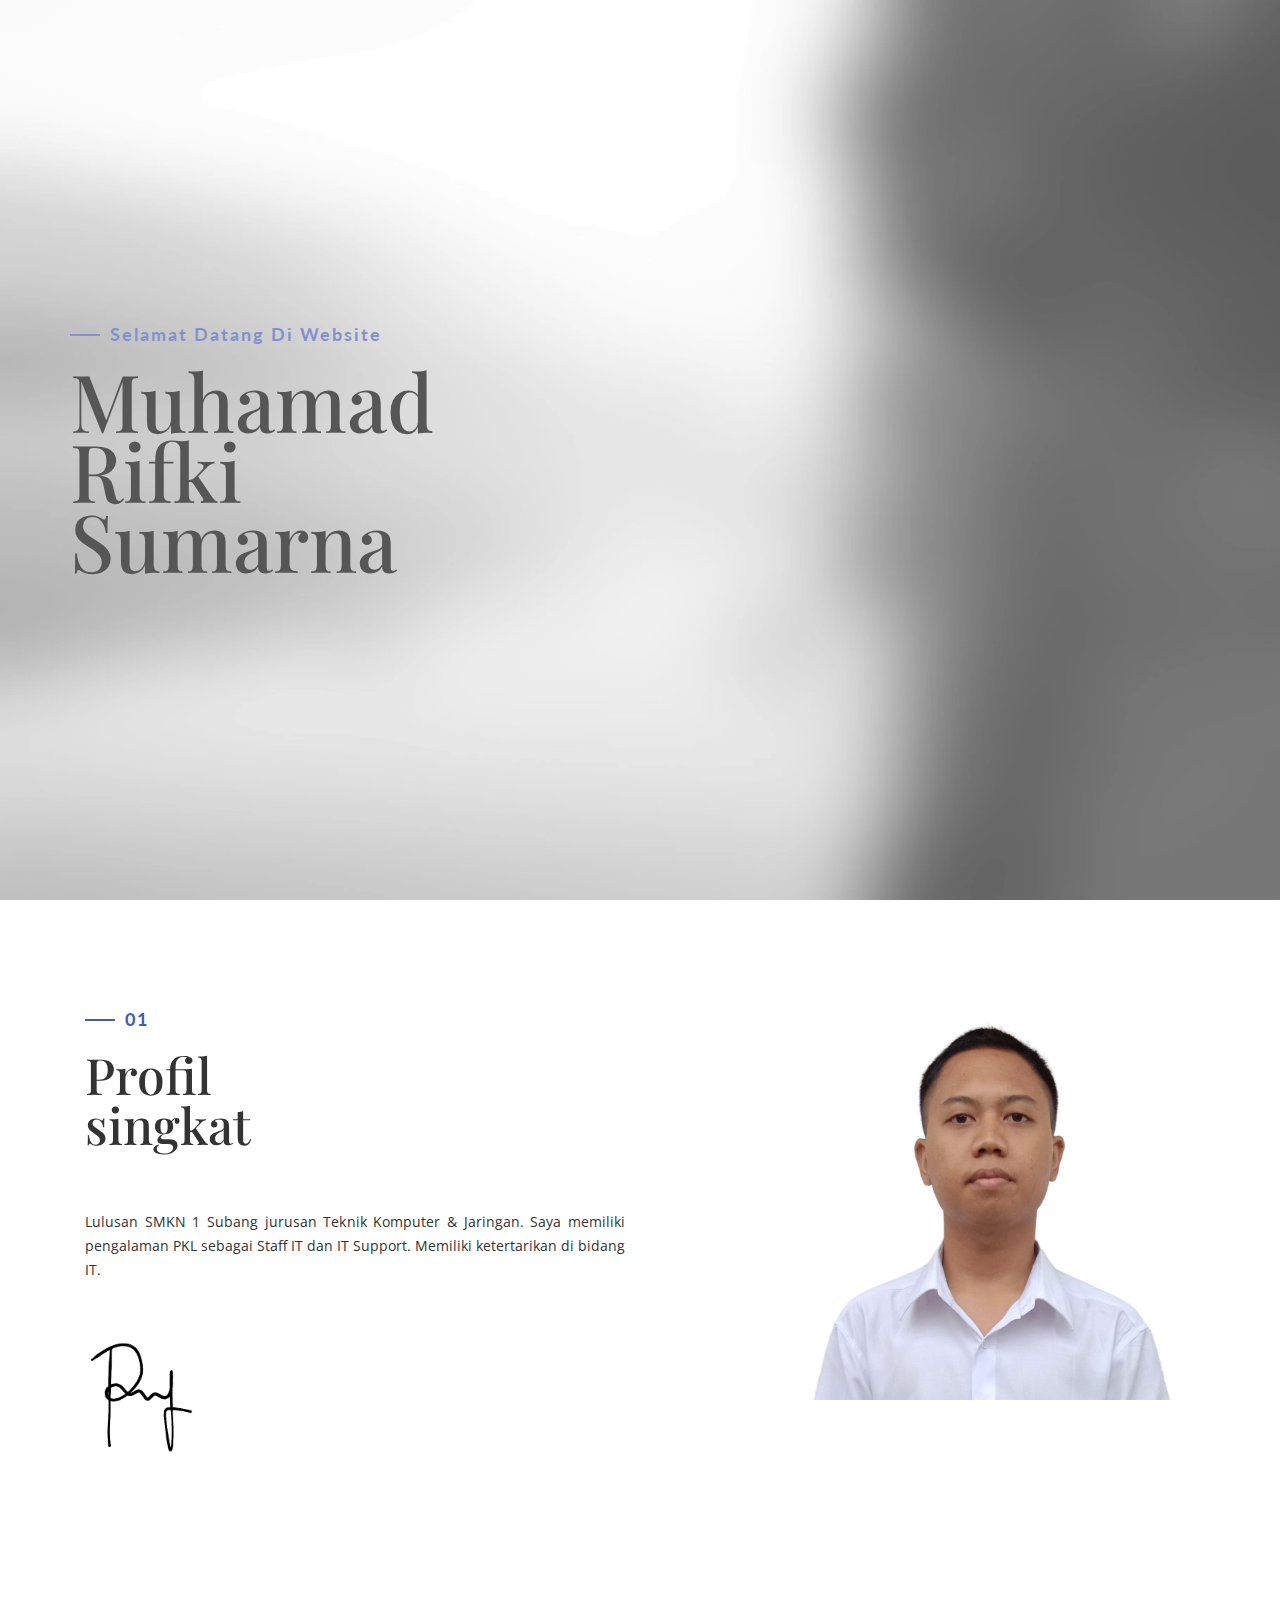
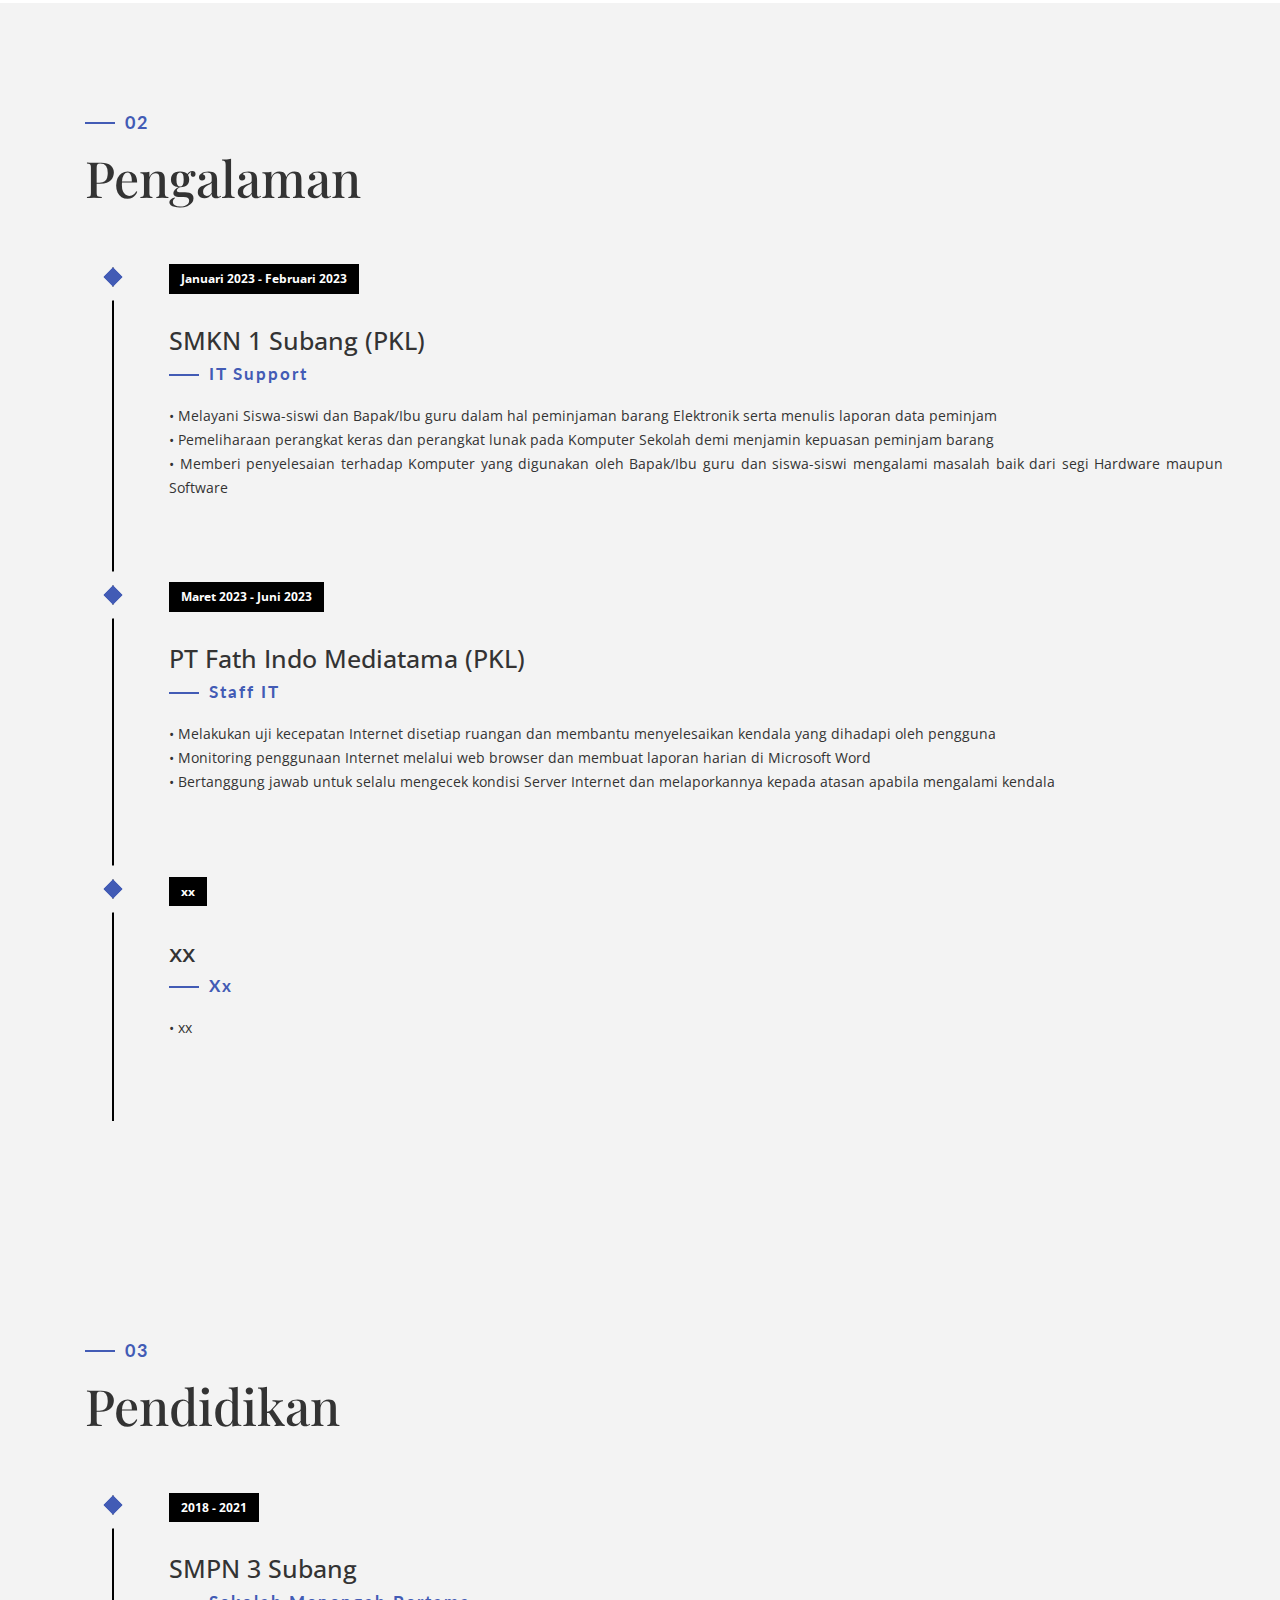
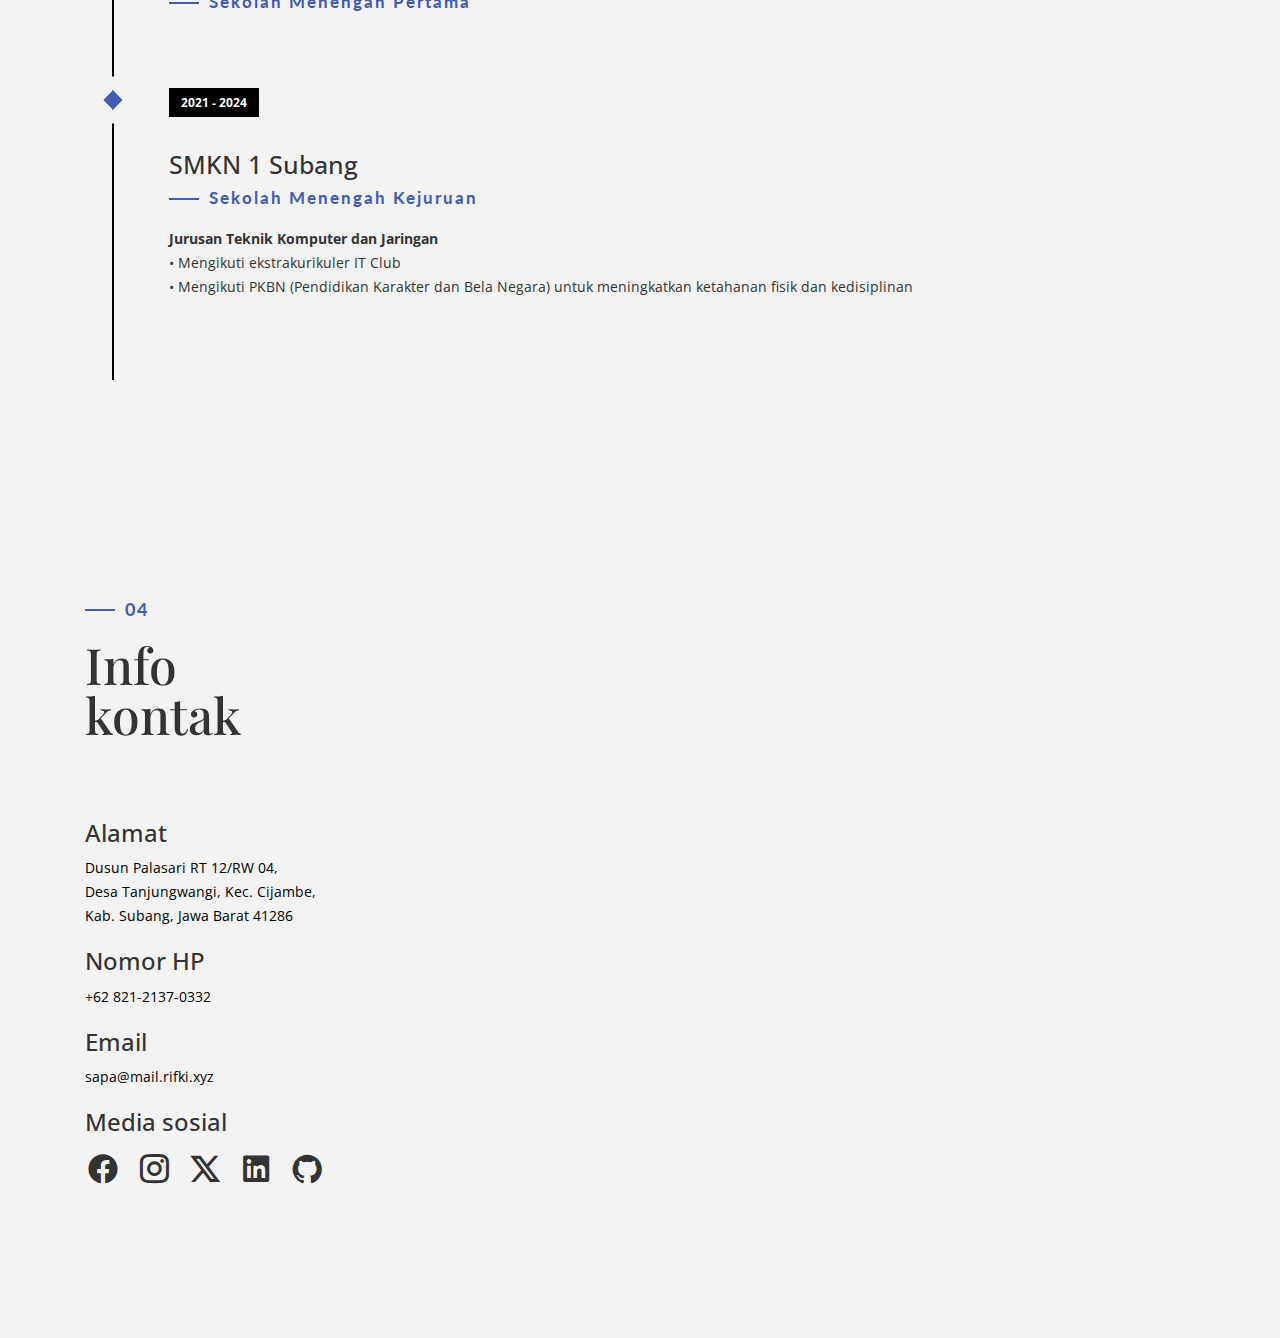
<file: index.html>
<!DOCTYPE html>
<html lang="id">
<head>
<meta charset="UTF-8"/>
<meta http-equiv="X-UA-Compatible" content="IE=edge"/>
<meta name="viewport" content="width=device-width,initial-scale=1.0,minimum-scale=0.1,maximum-scale=10.0,user-scalable=yes"/>
<title>Muhamad Rifki Sumarna</title>
<meta name="author" content="muhamad rifki sumarna"/>
<meta name="keywords" content="muhamad rifki sumarna"/>
<meta name="description" content="Website sederhana ini berisi konten tentang profil singkat saya."/>
<meta name="google-site-verification" content="24UI6vIIU75e9-j3yFDPlEFsa_ffjdETGivMeYWQDC4"/>
<meta name="msvalidate.01" content="30ACC268319C1C4F98510637C5684B75"/>
<meta name="yandex-verification" content="7f54a1b9c7e4d560"/>
<meta name="facebook-domain-verification" content="pslxnbn7ymd4r5ln6txwba2hqfzgjn"/>
<meta name="ahrefs-site-verification" content="20e90ec73fe04aa0ec02c3d132f579ea47b1cd1c0e975536b82f9405297a7024"/>
<link rel="icon" href="favicon.ico" sizes="32x32" type="image/x-icon"/>
<link rel="canonical" href="https://www.rifki.xyz/"/>
<link rel="stylesheet" href="bootstrap.min.css"/>
<link rel="stylesheet" href="icon/remixicon.css"/>
<style>
@import url(https://fonts.googleapis.com/css?family=Lato:100,100i,300,300i,400,400i,700,700i,900,900i|Open+Sans:300,300i,400,400i,600,600i,700,700i,800,800i|Playfair+Display:400,400i,700,700i,900,900i);
h1 {
    font-family: "Playfair Display", serif;
    font-size: 80px;
    line-height: 70px;
}
.experience-row h3,
h4 {
    font-family: Lato, sans-serif;
    text-transform: capitalize;
    letter-spacing: 2px;
    font-weight: 700;
    color: #425bb5;
}
h4 {
    position: relative;
    margin-left: 40px;
}
h4:before {
    position: absolute;
    width: 30px;
    left: -40px;
    content: "";
    display: block;
    height: 2px;
    background: #425bb5;
    top: 9px;
}
a,
a:hover {
    text-decoration: none;
}
body {
    font-family: "Open Sans", sans-serif;
    font-size: 14px;
    line-height: 24px;
    user-select: none;
}
.size-50 {
    font-size: 50px;
    line-height: 50px;
}
.h-50 {
    height: 50px;
}
#preloader {
    position: fixed;
    top: 0;
    left: 0;
    right: 0;
    bottom: 0;
    background-color: #fff;
    z-index: 10000;
}
#status,
.preloader {
    top: 50%;
    left: 50%;
    position: absolute;
}
#status {
    width: 100px;
    height: 100px;
    background-repeat: no-repeat;
    background-position: center;
    margin: -50px 0 0 -50px;
}
.preloader {
    height: 40px;
    width: 40px;
    margin-top: -20px;
    margin-left: -20px;
}
.preloader:before {
    content: "";
    display: block;
    position: absolute;
    left: -1px;
    top: -1px;
    height: 100%;
    width: 100%;
    -webkit-animation: 1s linear infinite rotation;
    animation: 1s linear infinite rotation;
    border: 2px solid #425bb5;
    border-top: 2px solid transparent;
    border-radius: 100%;
}
.preloader > .icon {
    position: absolute;
    top: 50%;
    left: 50%;
    height: 25px;
    width: 10.6px;
    margin-top: -12.5px;
    margin-left: -5.3px;
    -webkit-animation: 1s ease-in-out infinite alternate wink;
    animation: 1s ease-in-out infinite alternate wink;
}
@media only screen and (min-width: 768px) {
    .preloader {
        height: 60px;
        width: 60px;
        margin-top: -30px;
        margin-left: -30px;
    }
    .preloader:before {
        left: -2px;
        top: -2px;
        border-width: 2px;
    }
    .preloader > .icon {
        height: 37.5px;
        width: 15.9px;
        margin-top: -18.75px;
        margin-left: -7.95px;
    }
}
@media only screen and (min-width: 1200px) {
    .preloader {
        height: 60px;
        width: 60px;
        margin-top: -30px;
        margin-left: -30px;
    }
    .preloader > .icon {
        height: 50px;
        width: 21.2px;
        margin-top: -25px;
        margin-left: -10.6px;
    }
}
@-webkit-keyframes rotation {
    from {
        -webkit-transform: rotate(0);
        transform: rotate(0);
    }
    to {
        -webkit-transform: rotate(359deg);
        transform: rotate(359deg);
    }
}
@keyframes rotation {
    from {
        -webkit-transform: rotate(0);
        transform: rotate(0);
    }
    to {
        -webkit-transform: rotate(359deg);
        transform: rotate(359deg);
    }
}
@-webkit-keyframes wink {
    from {
        opacity: 0;
    }
    to {
        opacity: 1;
    }
}
@keyframes wink {
    from {
        opacity: 0;
    }
    to {
        opacity: 1;
    }
}
#home {
    background: url(bg.jpg) 0 0 / cover;
    height: 100vh;
}
.table-cell {
    display: table-cell;
    vertical-align: middle;
}
.disply-table {
    display: table;
    height: 100vh;
}
#about {
    padding: 100px 0;
}
.about-img-div img {
    margin: 0 auto;
}
#contact,
#experience {
    padding: 100px 0;
    background: #f3f3f3;
}
.experience-row {
    padding: 20px 0;
    border-bottom: 1px solid #ddd;
}
.experience-row h3 {
    font-size: 16px;
}
.experience-row p {
    color: #888;
    margin-top: 20px;
    font-size: 15px;
}
.experience-row .date {
    color: #000;
    font-size: 17px;
}
.timeline {
    padding-left: 0;
    list-style: none;
}
.timeline,
.timeline-event {
    position: relative;
}
.timeline:before {
    background-color: #000;
    content: "";
    margin-left: -1px;
    position: absolute;
    top: 0;
    left: 2em;
    width: 2px;
    height: 100%;
}
.timeline-event:hover .timeline-event-icon {
    -webkit-transform: rotate(-45deg);
    transform: rotate(-45deg);
    background-color: #425bb5;
}
.timeline-event:hover .timeline-event-thumbnail {
    box-shadow: inset 40em 0 0 0 #425bb5;
}
.timeline-event-copy {
    padding: 2em;
    position: relative;
    top: -1.875em;
    left: 4em;
    width: 100%;
}
.timeline-event-copy h3 {
    font-size: 1.75em;
}
.timeline-event-copy h4 {
    font-size: 1.2em;
    margin-bottom: 1.2em;
}
.timeline-event-copy strong {
    font-weight: 700;
}
.timeline-event-copy p:not(.timeline-event-thumbnail) {
    padding-bottom: 1.2em;
}
.timeline-event-icon {
    -webkit-transition: -webkit-transform 0.2s ease-in;
    transition: transform 0.2s ease-in;
    transition: transform 0.2s ease-in, -webkit-transform 0.2s ease-in;
    -webkit-transform: rotate(45deg);
    transform: rotate(45deg);
    background-color: #425bb5;
    outline: #f3f3f3 solid 10px;
    display: block;
    margin: 0.5em 0.5em 0.5em -0.5em;
    position: absolute;
    top: 0;
    left: 2em;
    width: 1em;
    height: 1em;
}
.timeline-event-thumbnail {
    -moz-transition: box-shadow 0.5s ease-in 0.1s;
    -o-transition: box-shadow 0.5s ease-in 0.1s;
    -webkit-transition: box-shadow 0.5s ease-in 0.1s;
    transition: box-shadow 0.5s ease-in 0.1s;
    color: #fff;
    font-size: 12px;
    font-weight: 700;
    background-color: #000;
    box-shadow: inset 0 0 0 0 #425bb5;
    display: inline-block;
    margin-bottom: 1.2em;
    padding: 0.25em 1em 0.2em;
}
.contact-form input,
.contact-form textarea {
    height: 50px;
    margin-bottom: 10px;
    border-radius: 0;
}
.contact-form label {
    display: block;
    margin-bottom: 0.2em;
    font-size: 1.3rem;
    line-height: 1.3rem;
    color: #000;
}
.contact-form label.error {
    margin-top: 10px;
    margin-bottom: 1em;
    font-size: 1.2rem;
    line-height: 1.2rem;
    color: #d33e43;
    margin-left: 10px;
}
.contact-form input[type="date"].error,
.contact-form input[type="datetime-local"].error,
.contact-form input[type="datetime"].error,
.contact-form input[type="email"].error,
.contact-form input[type="month"].error,
.contact-form input[type="number"].error,
.contact-form input[type="password"].error,
.contact-form input[type="search"].error,
.contact-form input[type="tel"].error,
.contact-form input[type="text"].error,
.contact-form input[type="time"].error,
.contact-form input[type="url"].error,
.contact-form input[type="week"].error,
.contact-form textarea.error {
    border-color: #d33e43;
}
textarea {
    resize: none;
}
fieldset {
    border: 0;
    margin: 0;
    padding: 0;
}
.required {
    color: red;
}
.submit-btn {
    background-color: #425bb5;
    color: #fff;
    padding: 10px 40px;
    border-radius: 0;
    text-transform: uppercase;
    letter-spacing: 2px;
    font-weight: 700;
    width: 100%;
}
.social {
    padding-left: 0;
    list-style: none;
    margin-top: 20px;
}
.social li {
    float: left;
}
.social li a {
    color: #333;
    font-size: 35px;
    margin-right: 15px;
    transition: 0.3s;
    -webkit-transition: 0.3s;
}
.social li a:hover {
    color: #425bb5;
}
.no-scroll {
    overflow: hidden;
}
@media (max-width: 768px) {
    .timeline-event-copy {
        width: 90%;
        left: 2em;
    }
}
@media (max-width: 500px) {
    h1 {
        font-family: "Playfair Display", serif;
        font-size: 50px;
        line-height: 50px;
    }
    #home,
    .disply-table {
        height: 600px;
    }
}
</style>
<script src="https://analytics.ahrefs.com/analytics.js" data-key="IV+fh+eNzSmDFXF/mNrIuQ" defer="true"></script>
<!-- Google tag (gtag.js) -->
<script async src="https://www.googletagmanager.com/gtag/js?id=G-K5Z09XT3P8"></script>
<script>
window.dataLayer = window.dataLayer || [];
function gtag(){dataLayer.push(arguments);}
gtag('js', new Date());
gtag('config', 'G-K5Z09XT3P8');
</script>
</head>
<body class="no-scroll">
    <div id="preloader">
      <div id="status">
        <div class="preloader" aria-busy="true" aria-label="loading" role="progressbar"></div>
      </div>
    </div>
    <div class="section" id="home">
        <div class="container">
            <div class="disply-table">
                <div class="table-cell">
                    <h4>Selamat datang di website</h4>
                    <a href="https://www.rifki.xyz/"><h1 style="color: #000000;">Muhamad<br/>Rifki<br/>Sumarna</h1></a>
                </div>
            </div>
        </div>
    </div>
    <div class="section" id="about">
        <div class="container">
            <div class="col-md-6">
                <h4>01</h4>
                <h1 class="size-50">Profil<br/>singkat</h1>
                <div class="h-50"></div>
                <p align="justify">Lulusan SMKN 1 Subang jurusan Teknik Komputer & Jaringan. Saya memiliki pengalaman PKL sebagai Staff IT dan IT Support. Memiliki ketertarikan di bidang IT.</p>
                <div class="h-50"></div>
                <img src="tanda-tangan.png" width="111px" alt="tanda tangan" title="tanda tangan"/>
                <div class="h-50"></div>
            </div>
            <div class="col-md-6 about-img-div">
                <img class="img-responsive" src="rifki.jpg" width="400" alt="muhamad rifki sumarna" title="muhamad rifki sumarna" align="right"/>
            </div>
        </div>
    </div>
    <div class="section" id="experience">
        <div class="container">
            <div class="col-md-12">
                <h4>02</h4>
                <h1 class="size-50">Pengalaman</h1>
                <div class="h-50"></div>
            </div>
            <div class="col-md-12">
                <ul class="timeline">
                    <li class="timeline-event">
                        <label class="timeline-event-icon"></label>
                        <div class="timeline-event-copy">
                            <p class="timeline-event-thumbnail">Januari 2023 - Februari 2023</p>
                            <h3>SMKN 1 Subang (PKL)</h3>
                            <h4>IT Support</h4>
                            <p align="justify">&#8226; Melayani Siswa-siswi dan Bapak/Ibu guru dalam hal peminjaman barang Elektronik serta menulis laporan data peminjam<br/> &#8226; Pemeliharaan perangkat keras dan perangkat lunak pada Komputer Sekolah demi menjamin kepuasan peminjam barang<br/> &#8226; Memberi penyelesaian terhadap Komputer yang digunakan oleh Bapak/Ibu guru dan siswa-siswi mengalami masalah baik dari segi Hardware maupun Software</p>
                        </div>
                    </li>
                    <li class="timeline-event">
                        <label class="timeline-event-icon"></label>
                        <div class="timeline-event-copy">
                            <p class="timeline-event-thumbnail">Maret 2023 - Juni 2023</p>
                            <h3>PT Fath Indo Mediatama (PKL)</h3>
                            <h4>Staff IT</h4>
                            <p align="justify">&#8226; Melakukan uji kecepatan Internet disetiap ruangan dan membantu menyelesaikan kendala yang dihadapi oleh pengguna<br/> &#8226; Monitoring penggunaan Internet melalui web browser dan membuat laporan harian di Microsoft Word<br/> &#8226; Bertanggung jawab untuk selalu mengecek kondisi Server Internet dan melaporkannya kepada atasan apabila mengalami kendala</p>
                        </div>
                    </li>
                    <li class="timeline-event">
                        <label class="timeline-event-icon"></label>
                        <div class="timeline-event-copy">
                            <p class="timeline-event-thumbnail">xx</p>
                            <h3>xx</h3>
                            <h4>xx</h4>
                            <p align="justify">&#8226; xx</p>
                        </div>
                    </li>
                </ul>
            </div>
        </div>
    </div>
    <div class="section" id="experience">
        <div class="container">
            <div class="col-md-12">
                <h4>03</h4>
                <h1 class="size-50">Pendidikan</h1>
                <div class="h-50"></div>
            </div>
            <div class="col-md-12">
                <ul class="timeline">
                    <li class="timeline-event">
                        <label class="timeline-event-icon"></label>
                        <div class="timeline-event-copy">
                            <p class="timeline-event-thumbnail">2018 - 2021</p>
                            <h3>SMPN 3 Subang</h3>
                            <h4>Sekolah Menengah Pertama</h4>
                        </div>
                    </li>
                    <li class="timeline-event">
                        <label class="timeline-event-icon"></label>
                        <div class="timeline-event-copy">
                            <p class="timeline-event-thumbnail">2021 - 2024</p>
                            <h3>SMKN 1 Subang</h3>
                            <h4>Sekolah Menengah Kejuruan</h4>
                            <p align="justify"><strong>Jurusan Teknik Komputer dan Jaringan</strong><br/>&#8226; Mengikuti ekstrakurikuler IT Club<br/>&#8226; Mengikuti PKBN (Pendidikan Karakter dan Bela Negara) untuk meningkatkan ketahanan fisik dan kedisiplinan</p>
                        </div>
                    </li>
                </ul>
            </div>
        </div>
    </div>
    <div class="section" id="contact">
        <div class="container">
            <div class="col-md-12">
                <h4>04</h4>
                <h1 class="size-50">Info<br/>kontak</h1>
                <div class="h-50"></div>
            </div>
            <div class="col-md-4">
                <h3>Alamat</h3>
                <a aria-label="alamat" title="alamat" href="https://www.google.com/maps/place/6%C2%B036'48.9%22S+107%C2%B043'51.7%22E/@-6.61357,107.731039,17z/data=!3m1!4b1!4m4!3m3!8m2!3d-6.61357!4d107.731039" target="_blank"><p align="justify" style="color: black;">Dusun Palasari RT 12/RW 04,<br/>Desa Tanjungwangi, Kec. Cijambe,<br/>Kab. Subang, Jawa Barat 41286</p></a>
                <h3>Nomor HP</h3>
                <a aria-label="nomor hp" title="nomor hp" href="https://wa.me/6282121370332" target="_blank"><p style="color: black;">+62 821-2137-0332</p></a>
                <h3>Email</h3>
                <a aria-label="email" title="email" href="mailto:sapa@mail.rifki.xyz"><p style="color: black;">sapa@mail.rifki.xyz</p></a>
                <h3>Media sosial</h3>
                <ul class="social">
                    <li><a aria-label="x-twitter" title="x-twitter" href="https://facebook.com/ikiiii.rifki" target="_blank"><i class="ri-facebook-circle-fill"></i></a></li>
                    <li><a aria-label="instagram" title="instagram" href="https://instagram.com/rifkisumarna05" target="_blank"><i class="ri-instagram-line"></i></a></li>
                    <li><a aria-label="x-twitter" title="x-twitter" href="https://x.com/rifkiizz" target="_blank"><i class="ri-twitter-x-line"></i></a></li>
                    <li><a aria-label="linkedin" title="linkedin" href="https://linkedin.com/in/rifkisumarna005" target="_blank"><i class="ri-linkedin-box-fill"></i></a></li>
                    <li><a aria-label="github" title="github" href="https://github.com/ikiizz" target="_blank"><i class="ri-github-fill"></i></a></li>
                </ul>
                <div class="clearfix"></div>
                <div class="h-50"></div>
            </div>
        <div class="col-md-8"><iframe src="https://www.google.com/maps/embed?pb=!1m14!1m12!1m3!1d575.1404572563624!2d107.73121776028312!3d-6.613566402044872!2m3!1f0!2f0!3f0!3m2!1i1024!2i768!4f13.1!5e0!3m2!1sid!2sid!4v1742106312872!5m2!1sid!2sid" style="border:0; width:100%; height:400px;" allowfullscreen="" loading="lazy" title="Google Maps" referrerpolicy="no-referrer-when-downgrade"></iframe></div>
    </div>
</div>
<script src="script.js"></script>
</body>
</html>
</file>
